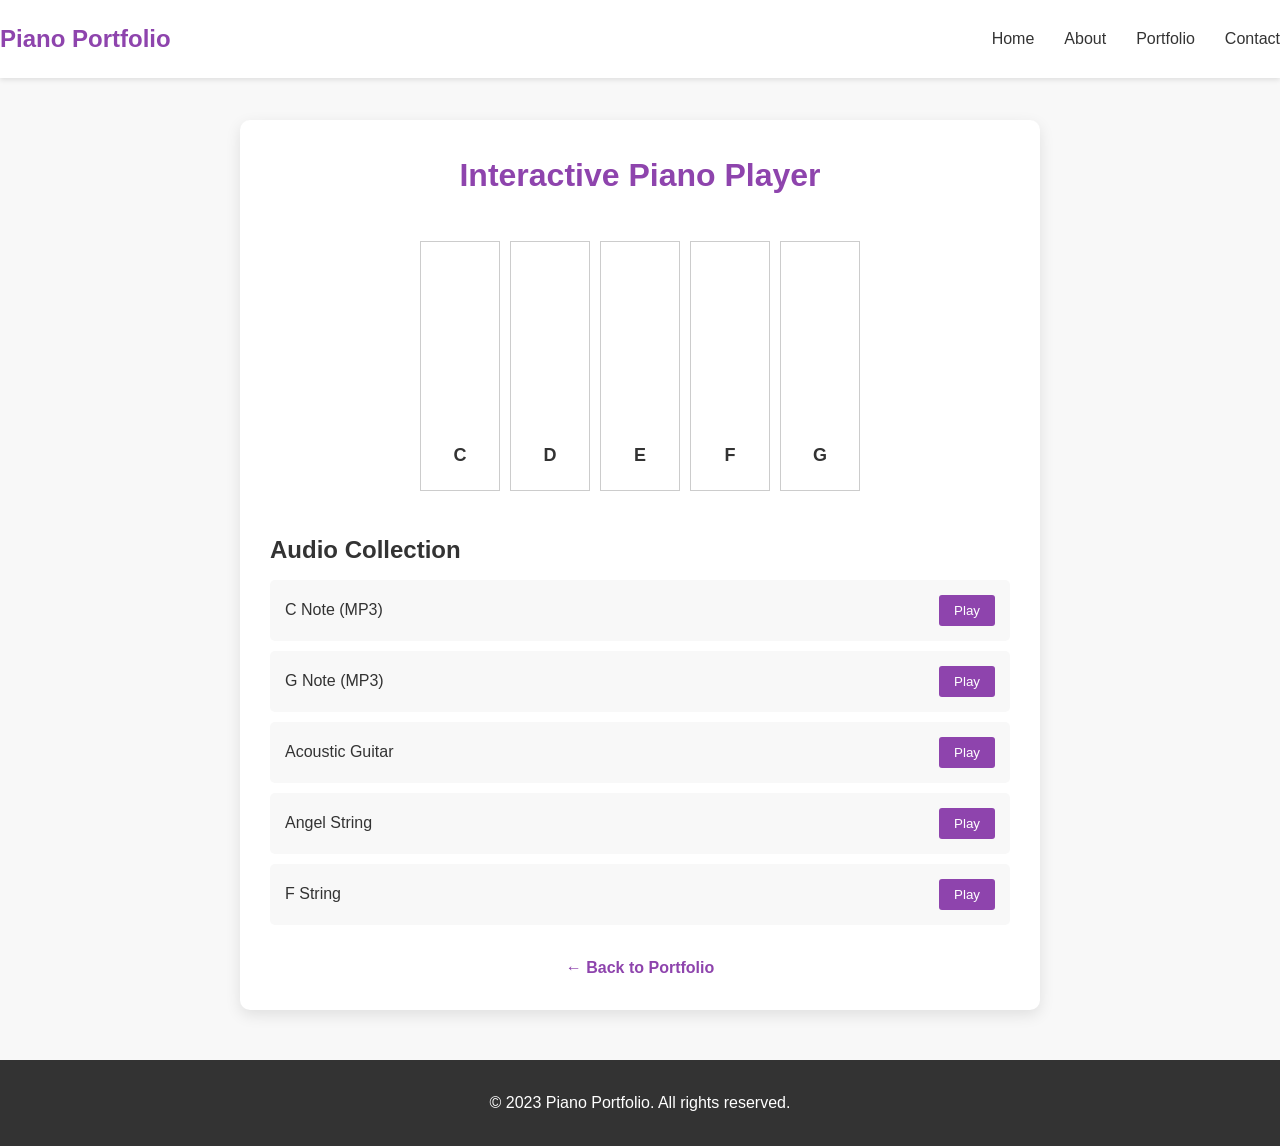
<file: piano/piano-portfolio/piano-player.html>
<!DOCTYPE html>
<html lang="en">
<head>
    <meta charset="UTF-8">
    <meta name="viewport" content="width=device-width, initial-scale=1.0">
    <title>Piano Player | Piano Portfolio</title>
    <link rel="stylesheet" href="styles.css">
    <style>
        .piano-container {
            max-width: 800px;
            margin: 120px auto 50px;
            padding: 30px;
            background: white;
            border-radius: 10px;
            box-shadow: 0 5px 15px rgba(0,0,0,0.1);
        }
        
        h1 {
            text-align: center;
            color: #8e44ad;
            margin-bottom: 30px;
        }
        
        .piano-keys {
            display: flex;
            justify-content: center;
            margin: 40px 0;
            flex-wrap: wrap;
        }
        
        .key {
            width: 80px;
            height: 250px;
            background: white;
            border: 1px solid #ccc;
            margin: 0 5px;
            cursor: pointer;
            display: flex;
            align-items: flex-end;
            justify-content: center;
            padding-bottom: 20px;
            font-weight: bold;
            font-size: 18px;
            transition: all 0.1s ease;
            user-select: none;
        }
        
        .key:hover {
            background: #f0f0f0;
        }
        
        .key.active {
            background: #8e44ad;
            color: white;
        }
        
        .audio-files {
            margin-top: 40px;
        }
        
        .audio-item {
            padding: 15px;
            margin: 10px 0;
            background: #f8f8f8;
            border-radius: 5px;
            display: flex;
            justify-content: space-between;
            align-items: center;
        }
        
        .audio-controls button {
            background: #8e44ad;
            color: white;
            border: none;
            padding: 8px 15px;
            border-radius: 3px;
            cursor: pointer;
            margin-left: 10px;
        }
        
        .audio-controls button:hover {
            background: #6c3483;
        }
        
        .back-link {
            display: block;
            text-align: center;
            margin-top: 30px;
            color: #8e44ad;
            text-decoration: none;
            font-weight: bold;
        }
        
        .back-link:hover {
            text-decoration: underline;
        }
    </style>
</head>
<body>
    <header>
        <nav>
            <div class="logo">Piano Portfolio</div>
            <ul class="nav-links">
                <li><a href="index.html">Home</a></li>
                <li><a href="index.html#about">About</a></li>
                <li><a href="index.html#portfolio">Portfolio</a></li>
                <li><a href="index.html#contact">Contact</a></li>
            </ul>
        </nav>
    </header>

    <div class="piano-container">
        <h1>Interactive Piano Player</h1>
        
        <div class="piano-keys">
            <div class="key" data-note="C">C</div>
            <div class="key" data-note="D">D</div>
            <div class="key" data-note="E">E</div>
            <div class="key" data-note="F">F</div>
            <div class="key" data-note="G">G</div>
        </div>
        
        <div class="audio-files">
            <h2>Audio Collection</h2>
            <div class="audio-item">
                <span>C Note (MP3)</span>
                <div class="audio-controls">
                    <button onclick="playAudio('C.mp3')">Play</button>
                </div>
            </div>
            <div class="audio-item">
                <span>G Note (MP3)</span>
                <div class="audio-controls">
                    <button onclick="playAudio('G.mp3')">Play</button>
                </div>
            </div>
            <div class="audio-item">
                <span>Acoustic Guitar</span>
                <div class="audio-controls">
                    <button onclick="playAudio('acoustic-guitar-open-e-and-e-strings-32765.mp3')">Play</button>
                </div>
            </div>
            <div class="audio-item">
                <span>Angel String</span>
                <div class="audio-controls">
                    <button onclick="playAudio('angel-string-345127.mp3')">Play</button>
                </div>
            </div>
            <div class="audio-item">
                <span>F String</span>
                <div class="audio-controls">
                    <button onclick="playAudio('f-string-d2-39594.mp3')">Play</button>
                </div>
            </div>
        </div>
        
        <audio id="audio-player" style="display: none;"></audio>
        
        <a href="index.html" class="back-link">← Back to Portfolio</a>
    </div>

    <footer>
        <div class="container">
            <p>&copy; 2023 Piano Portfolio. All rights reserved.</p>
        </div>
    </footer>

    <script>
        // Play audio function
        function playAudio(filename) {
            const audioPlayer = document.getElementById('audio-player');
            audioPlayer.src = '../' + filename;
            audioPlayer.play();
        }
        
        // Piano key interactions
        document.querySelectorAll('.key').forEach(key => {
            key.addEventListener('click', function() {
                const note = this.getAttribute('data-note');
                this.classList.add('active');
                
                // Try to play corresponding WAV file
                const audioPlayer = document.getElementById('audio-player');
                audioPlayer.src = '../' + note + '.wav';
                
                audioPlayer.play().catch(e => {
                    console.log("Could not play note:", note);
                });
                
                setTimeout(() => {
                    this.classList.remove('active');
                }, 300);
            });
        });
        
        // Keyboard support
        document.addEventListener('keydown', function(e) {
            const keyMap = {
                'c': 'C',
                'd': 'D',
                'e': 'E',
                'f': 'F',
                'g': 'G'
            };
            
            const note = keyMap[e.key.toLowerCase()];
            if (note) {
                const keyElement = document.querySelector(`.key[data-note="${note}"]`);
                if (keyElement) {
                    keyElement.click();
                }
            }
        });
    </script>
</body>
</html>
</file>
<file: piano/piano-portfolio/styles.css>
/* Global Styles */
* {
    margin: 0;
    padding: 0;
    box-sizing: border-box;
}

body {
    font-family: 'Arial', sans-serif;
    line-height: 1.6;
    color: #333;
    background-color: #f8f8f8;
}

.container {
    max-width: 1200px;
    margin: 0 auto;
    padding: 0 20px;
}

.btn {
    display: inline-block;
    background: #8e44ad;
    color: white;
    padding: 12px 25px;
    border-radius: 5px;
    text-decoration: none;
    border: none;
    cursor: pointer;
    font-size: 16px;
    transition: background 0.3s ease;
}

.btn:hover {
    background: #6c3483;
}

/* Header & Navigation */
header {
    background-color: white;
    box-shadow: 0 2px 5px rgba(0,0,0,0.1);
    position: fixed;
    width: 100%;
    top: 0;
    z-index: 1000;
}

nav {
    display: flex;
    justify-content: space-between;
    align-items: center;
    padding: 20px 0;
}

.logo {
    font-size: 24px;
    font-weight: bold;
    color: #8e44ad;
}

.nav-links {
    display: flex;
    list-style: none;
}

.nav-links li {
    margin-left: 30px;
}

.nav-links a {
    text-decoration: none;
    color: #333;
    font-weight: 500;
    transition: color 0.3s ease;
}

.nav-links a:hover {
    color: #8e44ad;
}

/* Hero Section */
.hero {
    height: 100vh;
    background: linear-gradient(rgba(0,0,0,0.5), rgba(0,0,0,0.5)), url('piano-bg.jpg') no-repeat center center/cover;
    display: flex;
    align-items: center;
    text-align: center;
    color: white;
    margin-top: 0;
}

.hero-content {
    max-width: 800px;
    margin: 0 auto;
    padding-top: 80px;
}

.hero h1 {
    font-size: 3.5rem;
    margin-bottom: 20px;
}

.hero p {
    font-size: 1.2rem;
    margin-bottom: 30px;
}

/* About Section */
.about {
    padding: 100px 0;
    background-color: white;
}

.about h2 {
    text-align: center;
    font-size: 2.5rem;
    margin-bottom: 50px;
    color: #8e44ad;
}

.about p {
    font-size: 1.1rem;
    margin-bottom: 20px;
    text-align: center;
    max-width: 800px;
    margin-left: auto;
    margin-right: auto;
}

/* Portfolio Section */
.portfolio {
    padding: 100px 0;
    background-color: #f8f8f8;
}

.portfolio h2 {
    text-align: center;
    font-size: 2.5rem;
    margin-bottom: 50px;
    color: #8e44ad;
}

.portfolio-grid {
    display: grid;
    grid-template-columns: repeat(auto-fit, minmax(300px, 1fr));
    gap: 30px;
}

.portfolio-item {
    background: white;
    padding: 30px;
    border-radius: 10px;
    box-shadow: 0 5px 15px rgba(0,0,0,0.1);
    text-align: center;
    transition: transform 0.3s ease;
}

.portfolio-item:hover {
    transform: translateY(-10px);
}

.portfolio-item h3 {
    font-size: 1.5rem;
    margin-bottom: 15px;
    color: #8e44ad;
}

/* Contact Section */
.contact {
    padding: 100px 0;
    background-color: white;
}

.contact h2 {
    text-align: center;
    font-size: 2.5rem;
    margin-bottom: 50px;
    color: #8e44ad;
}

.contact p {
    text-align: center;
    max-width: 600px;
    margin: 0 auto 40px;
}

form {
    max-width: 600px;
    margin: 0 auto;
    display: flex;
    flex-direction: column;
}

form input,
form textarea {
    padding: 15px;
    margin-bottom: 20px;
    border: 1px solid #ddd;
    border-radius: 5px;
    font-size: 16px;
}

form textarea {
    height: 150px;
    resize: vertical;
}

/* Footer */
footer {
    background-color: #333;
    color: white;
    text-align: center;
    padding: 30px 0;
}

/* Responsive Design */
@media (max-width: 768px) {
    .hero h1 {
        font-size: 2.5rem;
    }
    
    .nav-links {
        display: none;
    }
    
    .portfolio-grid {
        grid-template-columns: 1fr;
    }
}
</file>
